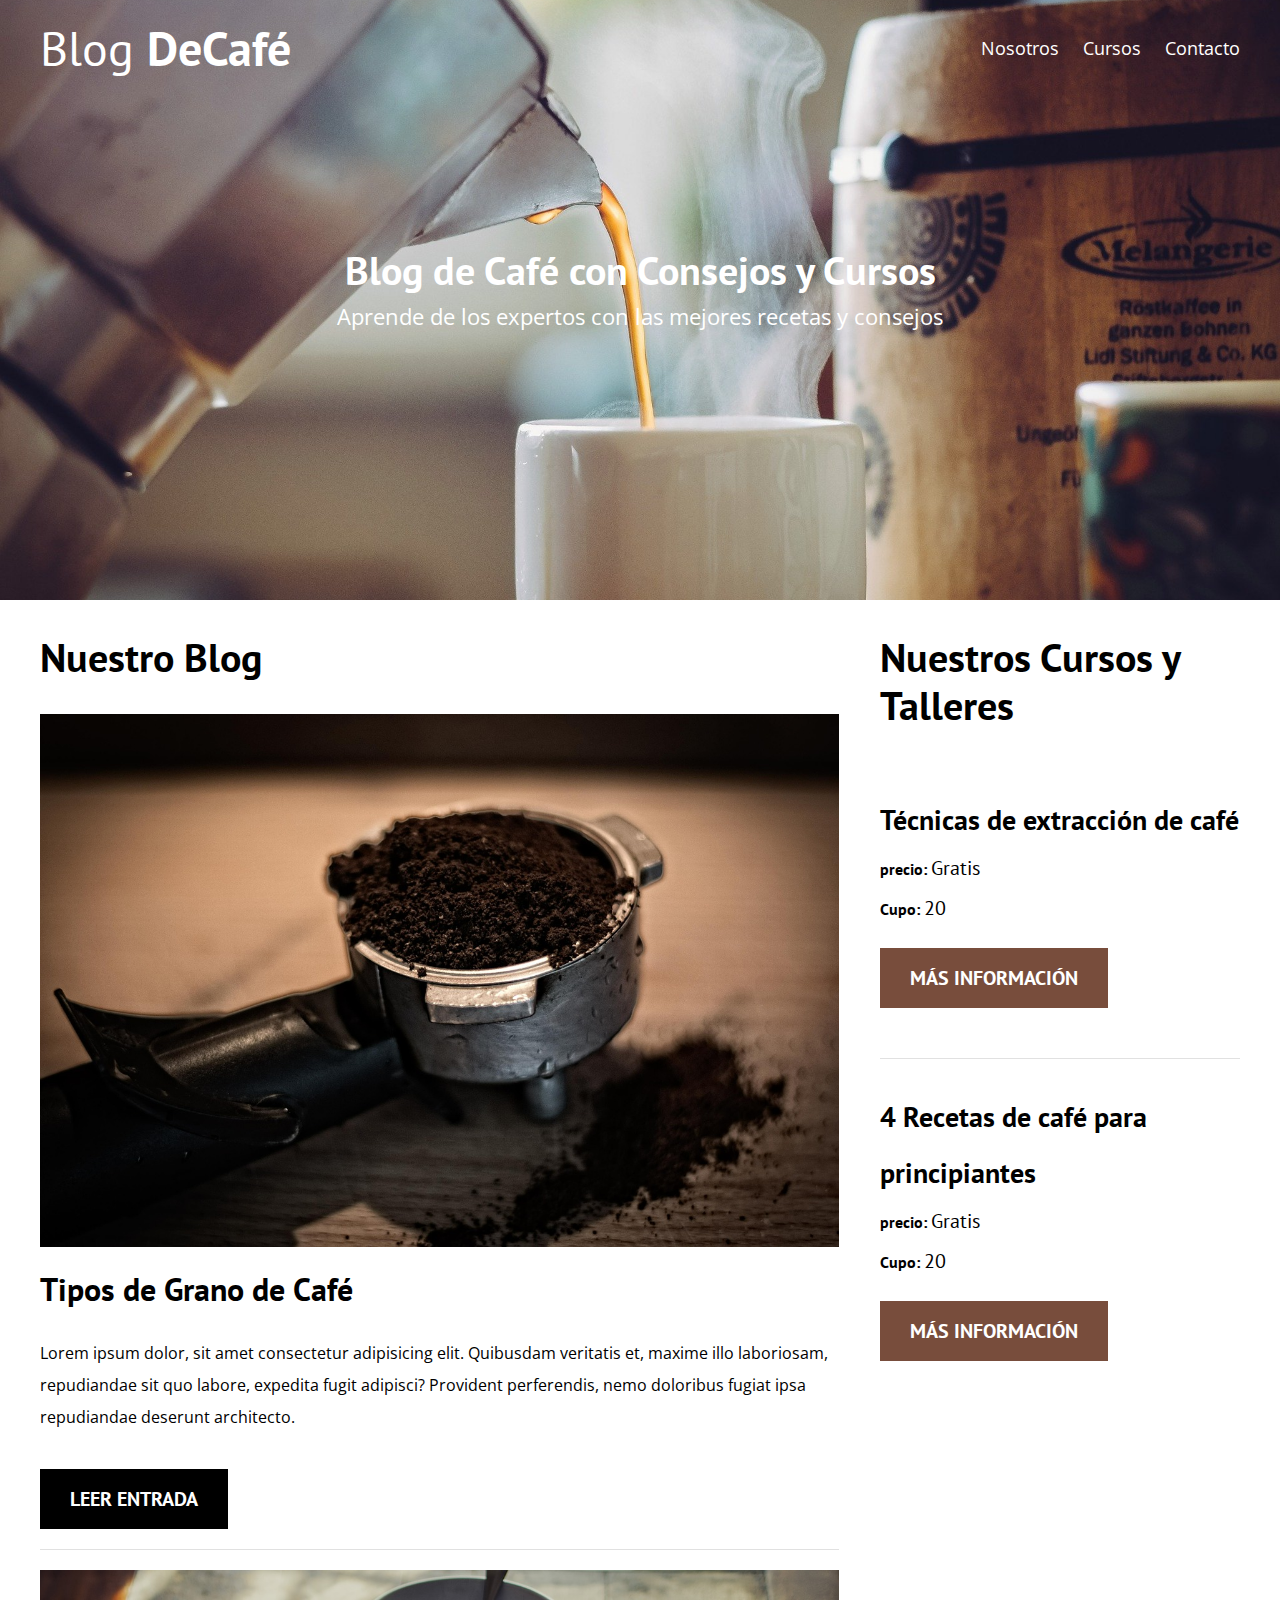
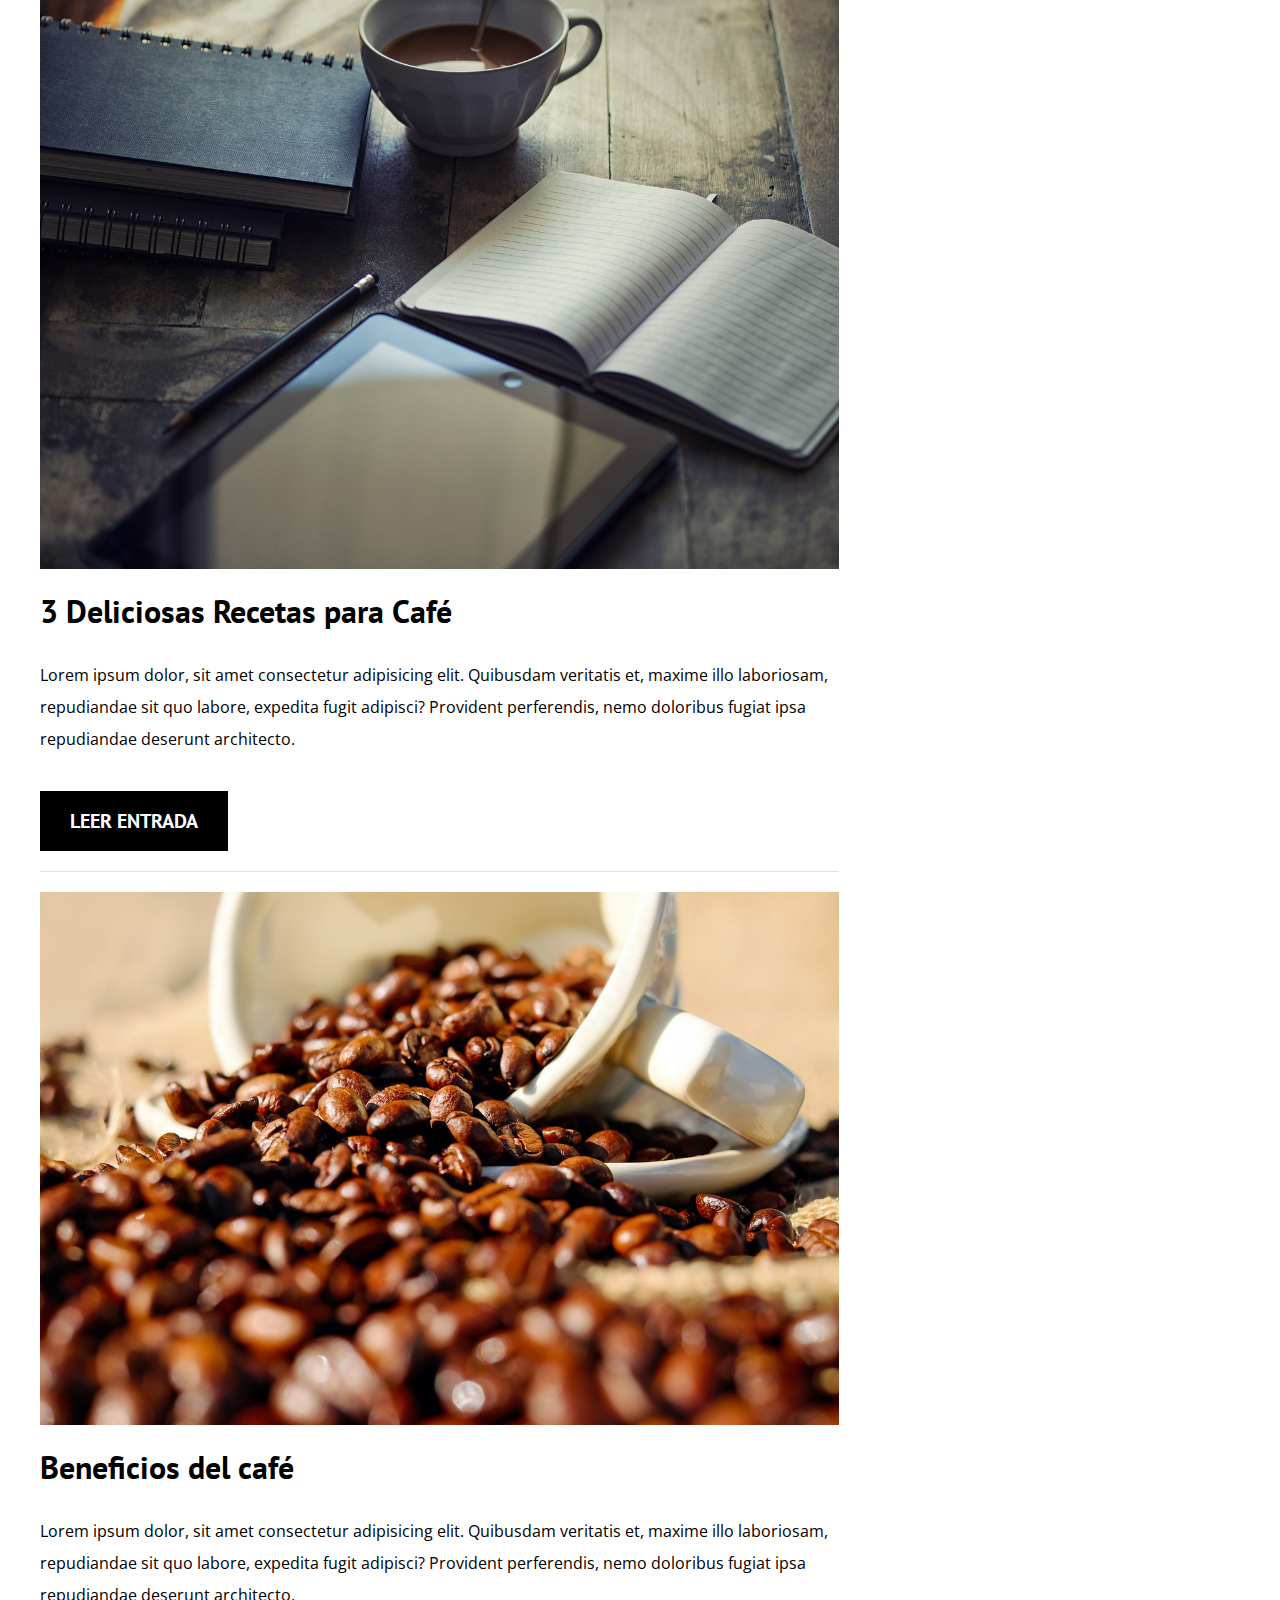
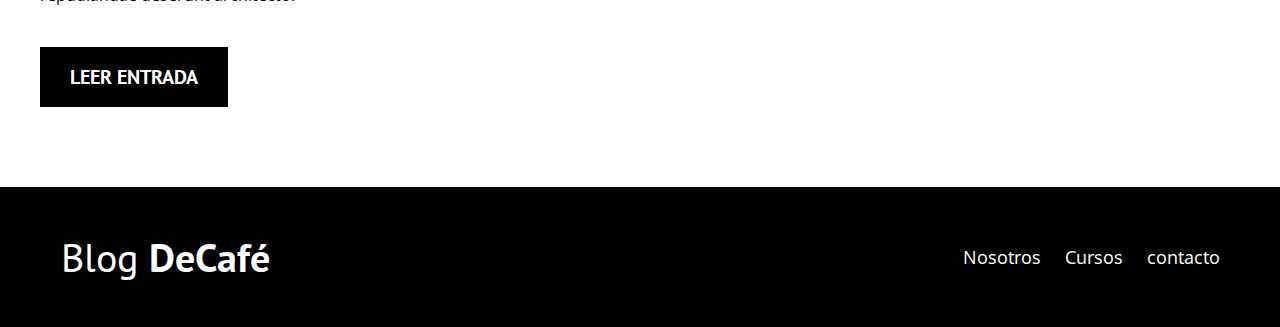
<file: index.html>
<!DOCTYPE html>
<html lang="en">
<head>
    <meta charset="UTF-8">
    <meta name="viewport" content="width=device-width, initial-scale=1.0">
    <link href="https://fonts.googleapis.com/css2?family=Open+Sans&family=PT+Sans:ital,wght@0,700;1,400;1&display=swap" rel="stylesheet">
    <title>Blog Café</title>
    <link rel="stylesheet" href="css/normalize.css">
    <link rel="stylesheet" href="css/styles.css">
</head>
<body>
    <header class="site-header">
        <div class="contenedor">
            <div class="barra">
                <a href="/">
                    <h1 class="no-margin">Blog <span>DeCafé</span></h1>
                </a>
                <nav class="navegacion">
                    <a href="nosotros.html">Nosotros</a>
                    <a href="cursos.html">Cursos</a>
                    <a href="contacto.html">Contacto</a>
                </nav>
            </div><!-- /barra -->
            <div class="texto-header">
                <h2 class="no-margin">Blog de Café con Consejos y Cursos</h2>
                <p class="no-margin">Aprende de los expertos con las mejores recetas y consejos</p>
            </div>
        </div><!-- contenedor -->
    </header>

    <div class="contenido-principal contenedor">
        <main class="blog">
            <h2>Nuestro Blog</h2>
            <article class="entrada-blog">
                <div class="imagen">
                    <img src="img/blog1.jpg" alt="Imagen blog">
                </div>
                <div class="contenido-blog">
                    <h3 class="no-margin">Tipos de Grano de Café</h3>
                    <p>Lorem ipsum dolor, sit amet consectetur adipisicing elit. Quibusdam veritatis et, maxime illo laboriosam, repudiandae sit quo labore, expedita fugit adipisci? Provident perferendis, nemo doloribus fugiat ipsa repudiandae deserunt architecto.</p>
                    <a href="entrada.html" class="boton boton-primario">Leer Entrada</a>
                </div>
            </article>

            <article class="entrada-blog">
                <div class="imagen">
                    <img src="img/blog2.jpg" alt="Imagen blog">
                </div>
                <div class="contenido-blog">
                    <h3 class="no-margin">3 Deliciosas Recetas para Café</h3>
                    <p>Lorem ipsum dolor, sit amet consectetur adipisicing elit. Quibusdam veritatis et, maxime illo laboriosam, repudiandae sit quo labore, expedita fugit adipisci? Provident perferendis, nemo doloribus fugiat ipsa repudiandae deserunt architecto.</p>
                    <a href="entrada.html" class="boton boton-primario">Leer Entrada</a>
                </div>
            </article>
            
            <article class="entrada-blog">
                <div class="imagen">
                    <img src="img/blog3.jpg" alt="Imagen blog">
                </div>
                <div class="contenido-blog">
                    <h3 class="no-margin">Beneficios del café</h3>
                    <p>Lorem ipsum dolor, sit amet consectetur adipisicing elit. Quibusdam veritatis et, maxime illo laboriosam, repudiandae sit quo labore, expedita fugit adipisci? Provident perferendis, nemo doloribus fugiat ipsa repudiandae deserunt architecto.</p>
                    <a href="entrada.html" class="boton boton-primario">Leer Entrada</a>
                </div>
            </article>
        </main>
        <aside class="cursos">
            <h2>Nuestros Cursos y Talleres</h2>

            <ul class="cursos-lista">
                <li class="curso">
                    <h4 class="no-margin">Técnicas de extracción de café</h4>
                    <p class="no-margin">precio: <span>Gratis</span></p>
                    <p class="no-margin">Cupo: <span>20</span></p>
                    <a href="cursos.html" class="boton boton-secundario">Más información</a>
                </li>
                <li class="curso">
                    <h4 class="no-margin">4 Recetas de café para principiantes</h4>
                    <p class="no-margin">precio: <span>Gratis</span></p>
                    <p class="no-margin">Cupo: <span>20</span></p>
                    <a href="cursos.html" class="boton boton-secundario">Más información</a>
                </li>
            </ul>
        </aside>
    </div>

    <footer class="site-footer">
        <div class="contenedor">
            <div class="barra">
                <p class="no-margin">Blog <span>DeCafé</span></p>

                <nav class="navegacion">
                    <a href="nosotros.html">Nosotros</a>
                    <a href="cursos.html">Cursos</a>
                    <a href="contacto.html">contacto</a>
                </nav>
            </div>
        </div>
    </footer>
</body>
</html>
</file>
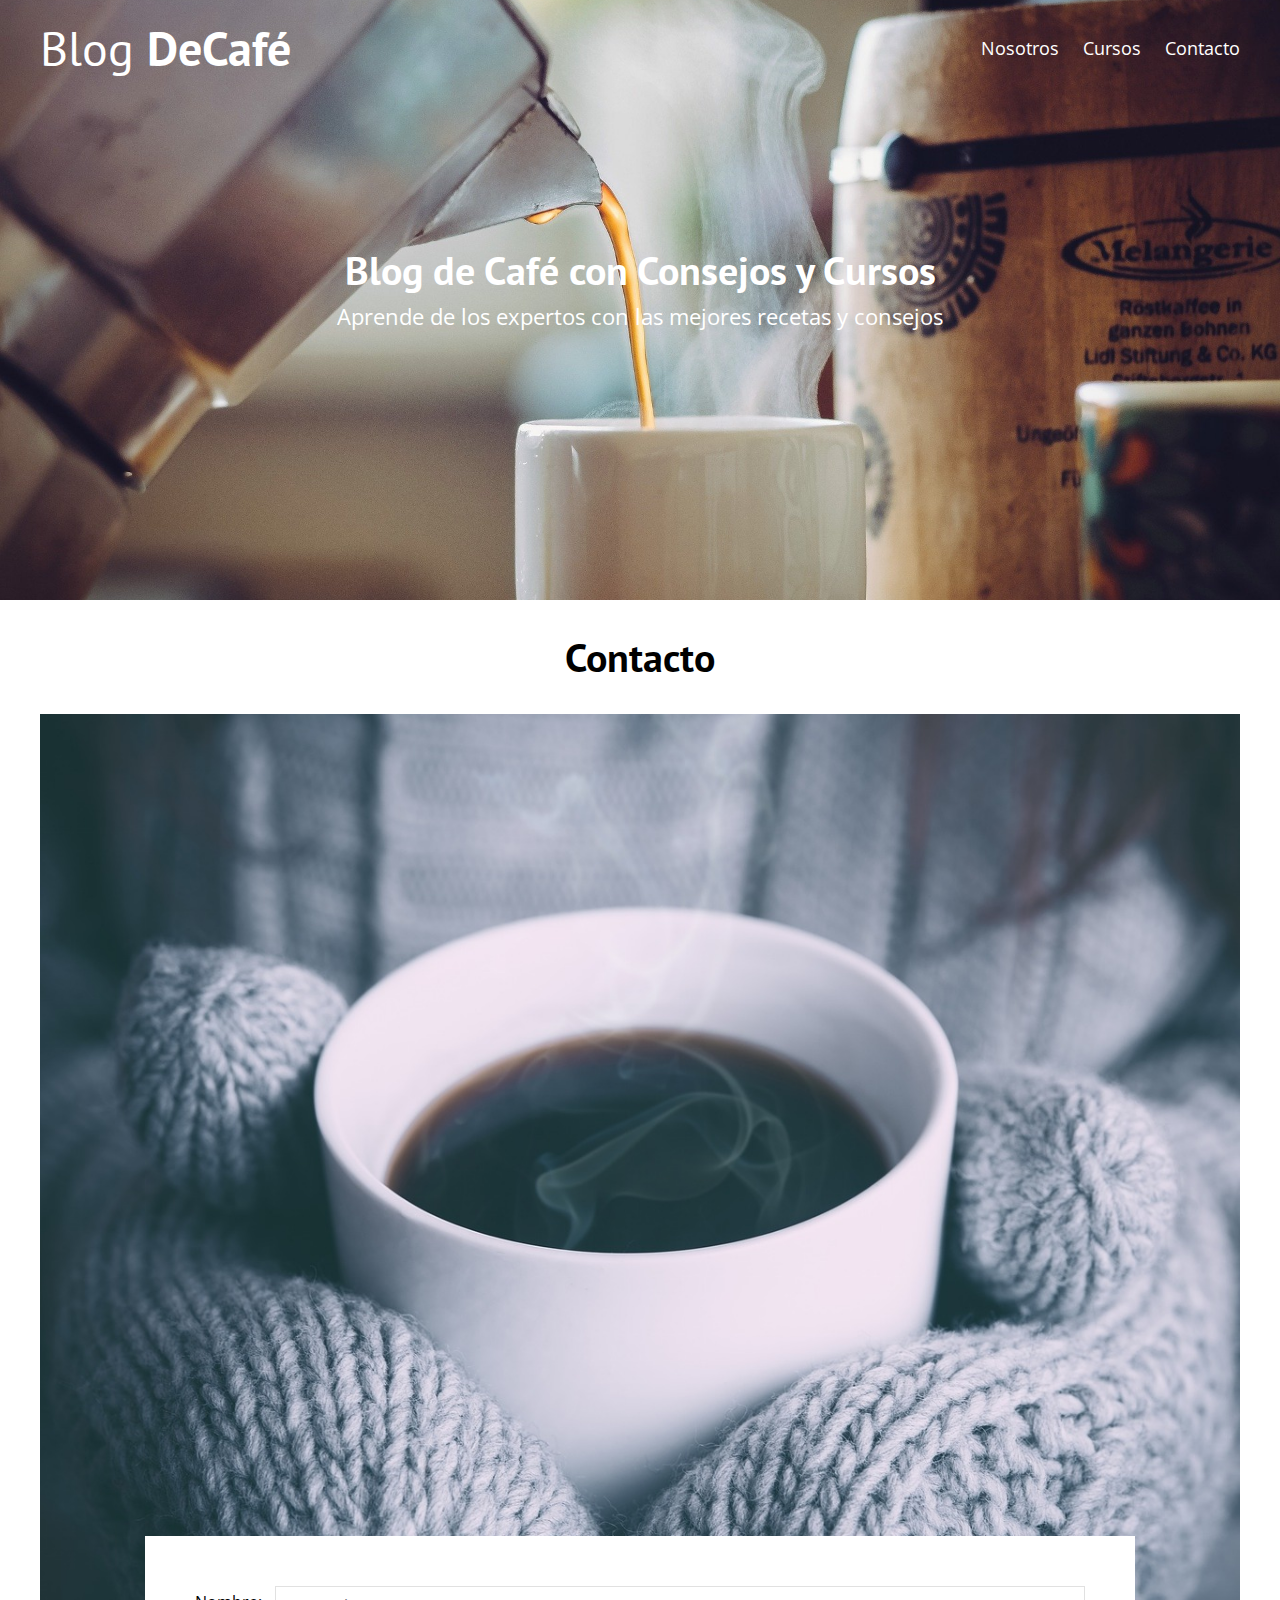
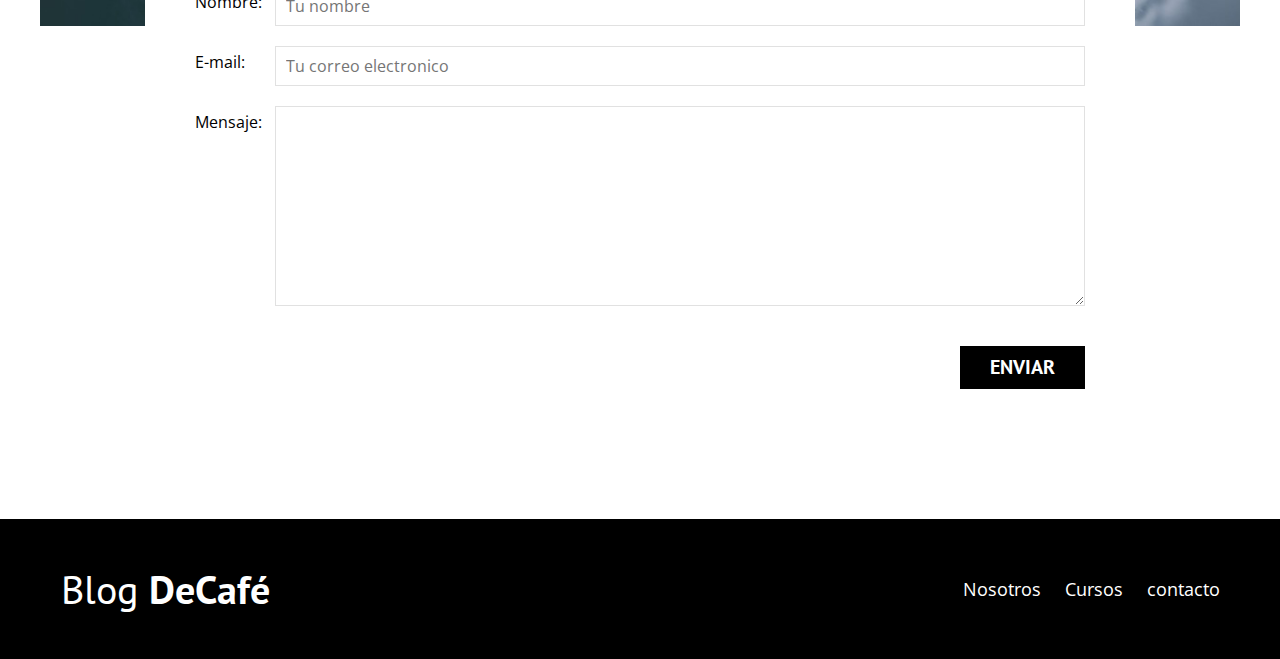
<file: contacto.html>
<!DOCTYPE html>
<html lang="en">
<head>
    <meta charset="UTF-8">
    <meta name="viewport" content="width=device-width, initial-scale=1.0">
    <link href="https://fonts.googleapis.com/css2?family=Open+Sans&family=PT+Sans:ital,wght@0,700;1,400;1&display=swap" rel="stylesheet">
    <title>Blog Café</title>
    <link rel="stylesheet" href="css/normalize.css">
    <link rel="stylesheet" href="css/styles.css">
</head>
<body>
    <header class="site-header">
        <div class="contenedor">
            <div class="barra">
                <a href="/">
                    <h1 class="no-margin">Blog <span>DeCafé</span></h1>
                </a>
                <nav class="navegacion">
                    <a href="nosotros.html">Nosotros</a>
                    <a href="cursos.html">Cursos</a>
                    <a href="contacto.html">Contacto</a>
                </nav>
            </div><!-- /barra -->
            <div class="texto-header">
                <h2 class="no-margin">Blog de Café con Consejos y Cursos</h2>
                <p class="no-margin">Aprende de los expertos con las mejores recetas y consejos</p>
            </div>
        </div><!-- contenedor -->
    </header>

    <main class="contenedor">
        <h2 class="centrar-texto">Contacto</h2>

        <div class="grid centrar-columnas">
            <div class="columnas-12">
                <img src="img/contacto.jpg" alt="Imagen de Contacto">

            </div>
                    <div class="columnas-10 formulario-contacto">
                        <form action="#">
                            <div class="campo">
                                <label for="nombre">Nombre:</label>
                                <input type="text" id="nombre" placeholder="Tu nombre">
                            </div>
                            <div class="campo">
                                <label for="email">E-mail:</label>
                                <input type="email" id="email" placeholder="Tu correo electronico">
                            </div>
                            <div class="campo mensaje">
                                <label for="mensaje">Mensaje:</label>
                                <textarea id="mensaje"></textarea>
                            </div>
                            <div class="campo enviar">
                                <input type="submit" value="Enviar" class="boton boton-primario">
                            </div>
                        </form>
                    </div>
        </div>
    </main>

    <footer class="site-footer">
        <div class="contenedor">
            <div class="barra">
                <p class="no-margin">Blog <span>DeCafé</span></p>

                <nav class="navegacion">
                    <a href="nosotros.html">Nosotros</a>
                    <a href="cursos.html">Cursos</a>
                    <a href="contacto.html">contacto</a>
                </nav>
            </div>
        </div>
    </footer>
</body>
</html>
</file>
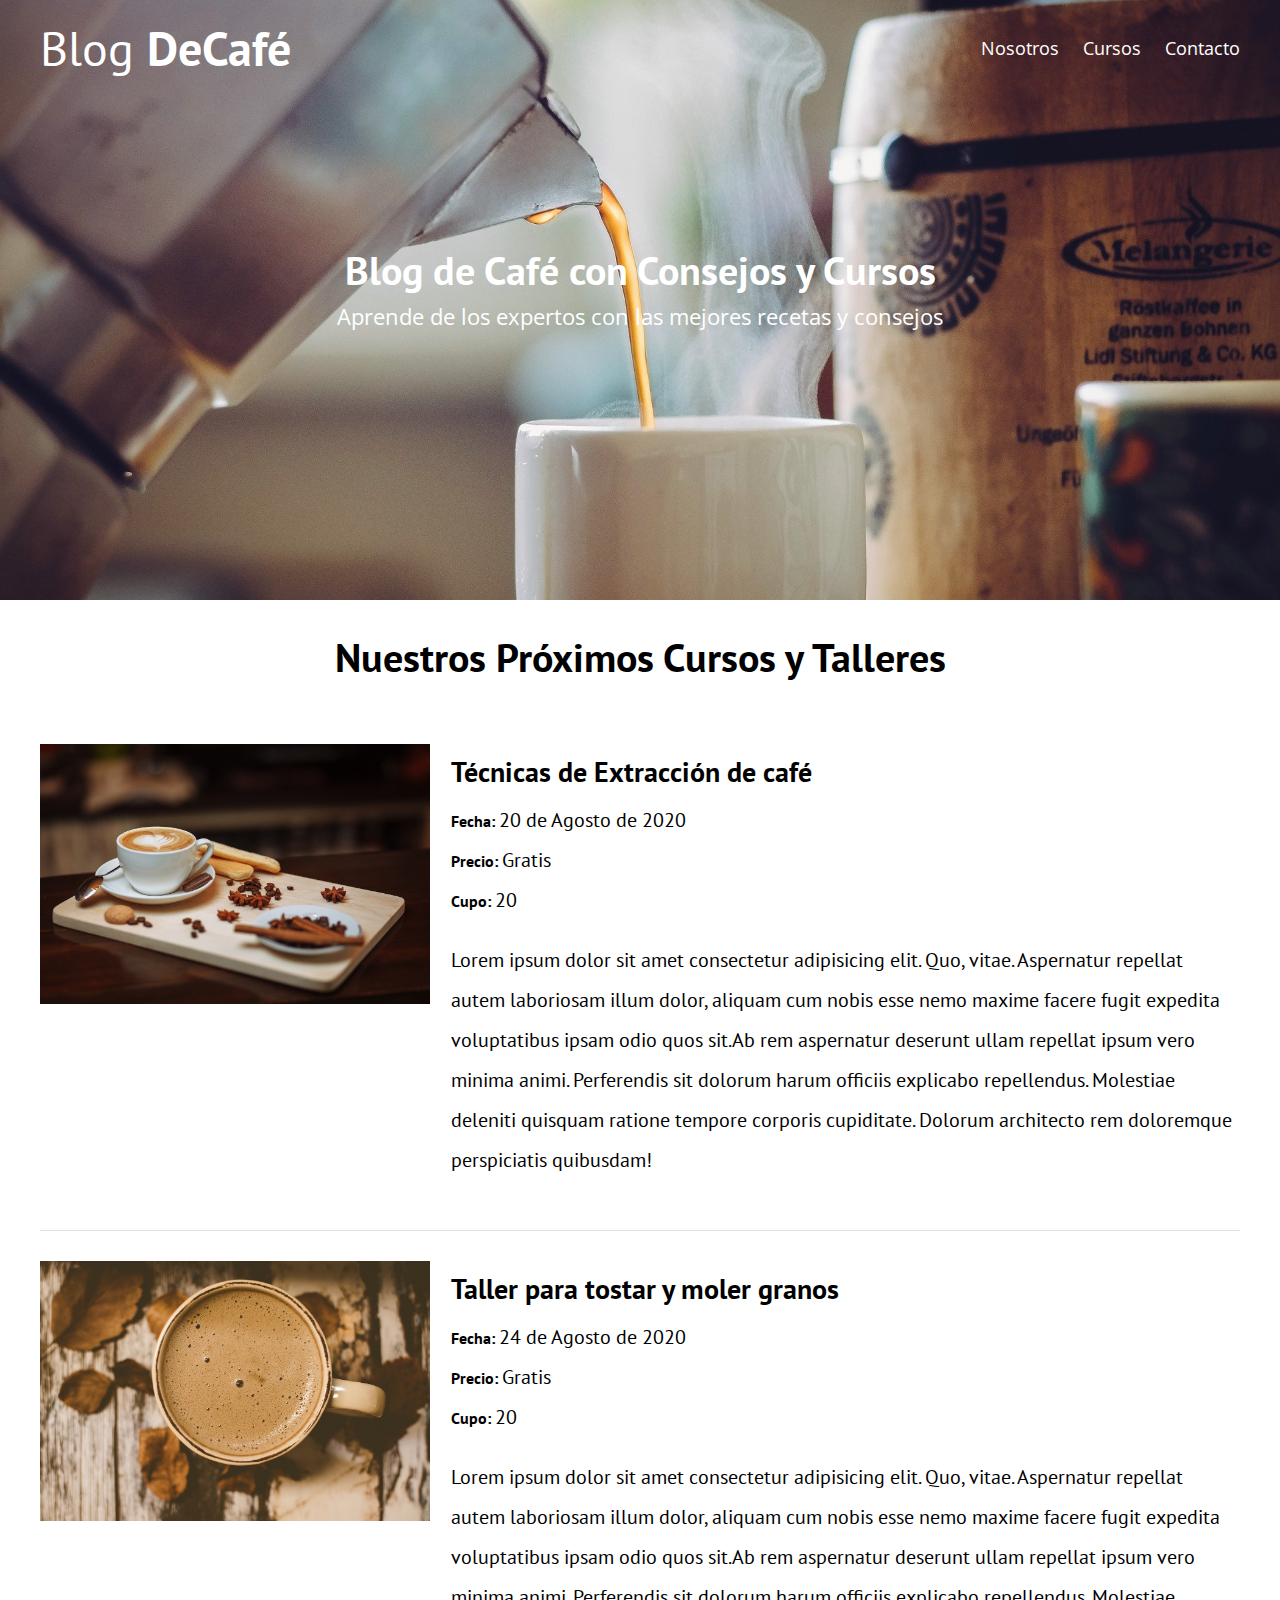
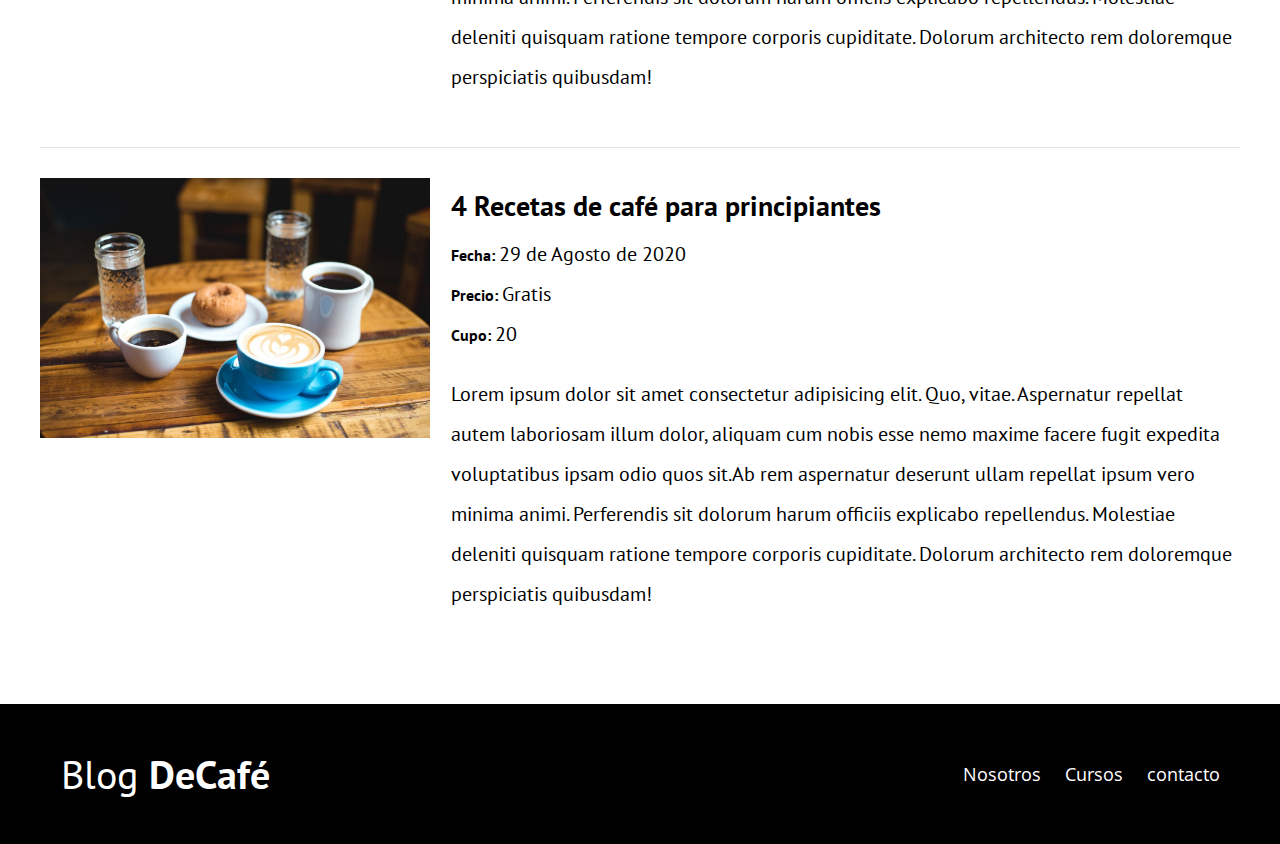
<file: cursos.html>
<!DOCTYPE html>
<html lang="en">
<head>
    <meta charset="UTF-8">
    <meta name="viewport" content="width=device-width, initial-scale=1.0">
    <link href="https://fonts.googleapis.com/css2?family=Open+Sans&family=PT+Sans:ital,wght@0,700;1,400;1&display=swap" rel="stylesheet">
    <title>Blog Café</title>
    <link rel="stylesheet" href="css/normalize.css">
    <link rel="stylesheet" href="css/styles.css">
</head>
<body>
    <header class="site-header">
        <div class="contenedor">
            <div class="barra">
                <a href="/">
                    <h1 class="no-margin">Blog <span>DeCafé</span></h1>
                </a>
                <nav class="navegacion">
                    <a href="nosotros.html">Nosotros</a>
                    <a href="cursos.html">Cursos</a>
                    <a href="contacto.html">Contacto</a>
                </nav>
            </div><!-- /barra -->
            <div class="texto-header">
                <h2 class="no-margin">Blog de Café con Consejos y Cursos</h2>
                <p class="no-margin">Aprende de los expertos con las mejores recetas y consejos</p>
            </div>
        </div><!-- contenedor -->
    </header>

    <main class="contenedor">
        <h2 class="centrar-texto">Nuestros Próximos Cursos y Talleres</h2>

        <article class="curso grid">
            <div class="columnas-4">
                <img src="img/curso1.jpg" alt="Imagen Curso">
            </div>

            <div class="columnas-8">
                <h4 class="no-margin">Técnicas de Extracción de café</h4>
                <p class="no-margin">Fecha: <span>20 de Agosto de 2020</span></p>
                <p class="no-margin">Precio: <span>Gratis</span></p>
                <p class="no-margin">Cupo: <span>20</span></p>
                <p class="descripcion">Lorem ipsum dolor sit amet consectetur adipisicing elit. Quo, vitae. Aspernatur repellat autem laboriosam illum dolor, aliquam cum nobis esse nemo maxime facere fugit expedita voluptatibus ipsam odio quos sit.Ab rem aspernatur deserunt ullam repellat ipsum vero minima animi. Perferendis sit dolorum harum officiis explicabo repellendus. Molestiae deleniti quisquam ratione tempore corporis cupiditate. Dolorum architecto rem doloremque perspiciatis quibusdam!</p>
            </div>
        </article>

        <article class="curso grid">
            <div class="columnas-4">
                <img src="img/curso2.jpg" alt="Imagen Curso">
            </div>

            <div class="columnas-8">
                <h4 class="no-margin">Taller para tostar y moler granos</h4>
                <p class="no-margin">Fecha: <span>24 de Agosto de 2020</span></p>
                <p class="no-margin">Precio: <span>Gratis</span></p>
                <p class="no-margin">Cupo: <span>20</span></p>
                <p class="descripcion">Lorem ipsum dolor sit amet consectetur adipisicing elit. Quo, vitae. Aspernatur repellat autem laboriosam illum dolor, aliquam cum nobis esse nemo maxime facere fugit expedita voluptatibus ipsam odio quos sit.Ab rem aspernatur deserunt ullam repellat ipsum vero minima animi. Perferendis sit dolorum harum officiis explicabo repellendus. Molestiae deleniti quisquam ratione tempore corporis cupiditate. Dolorum architecto rem doloremque perspiciatis quibusdam!</p>
            </div>
        </article>

        <article class="curso grid">
            <div class="columnas-4">
                <img src="img/curso3.jpg" alt="Imagen Curso">
            </div>

            <div class="columnas-8">
                <h4 class="no-margin">4 Recetas de café para principiantes</h4>
                <p class="no-margin">Fecha: <span>29 de Agosto de 2020</span></p>
                <p class="no-margin">Precio: <span>Gratis</span></p>
                <p class="no-margin">Cupo: <span>20</span></p>
                <p class="descripcion">Lorem ipsum dolor sit amet consectetur adipisicing elit. Quo, vitae. Aspernatur repellat autem laboriosam illum dolor, aliquam cum nobis esse nemo maxime facere fugit expedita voluptatibus ipsam odio quos sit.Ab rem aspernatur deserunt ullam repellat ipsum vero minima animi. Perferendis sit dolorum harum officiis explicabo repellendus. Molestiae deleniti quisquam ratione tempore corporis cupiditate. Dolorum architecto rem doloremque perspiciatis quibusdam!</p>
            </div>
        </article>
    </main>

    <footer class="site-footer">
        <div class="contenedor">
            <div class="barra">
                <p class="no-margin">Blog <span>DeCafé</span></p>

                <nav class="navegacion">
                    <a href="nosotros.html">Nosotros</a>
                    <a href="cursos.html">Cursos</a>
                    <a href="contacto.html">contacto</a>
                </nav>
            </div>
        </div>
    </footer>
</body>
</html>
</file>
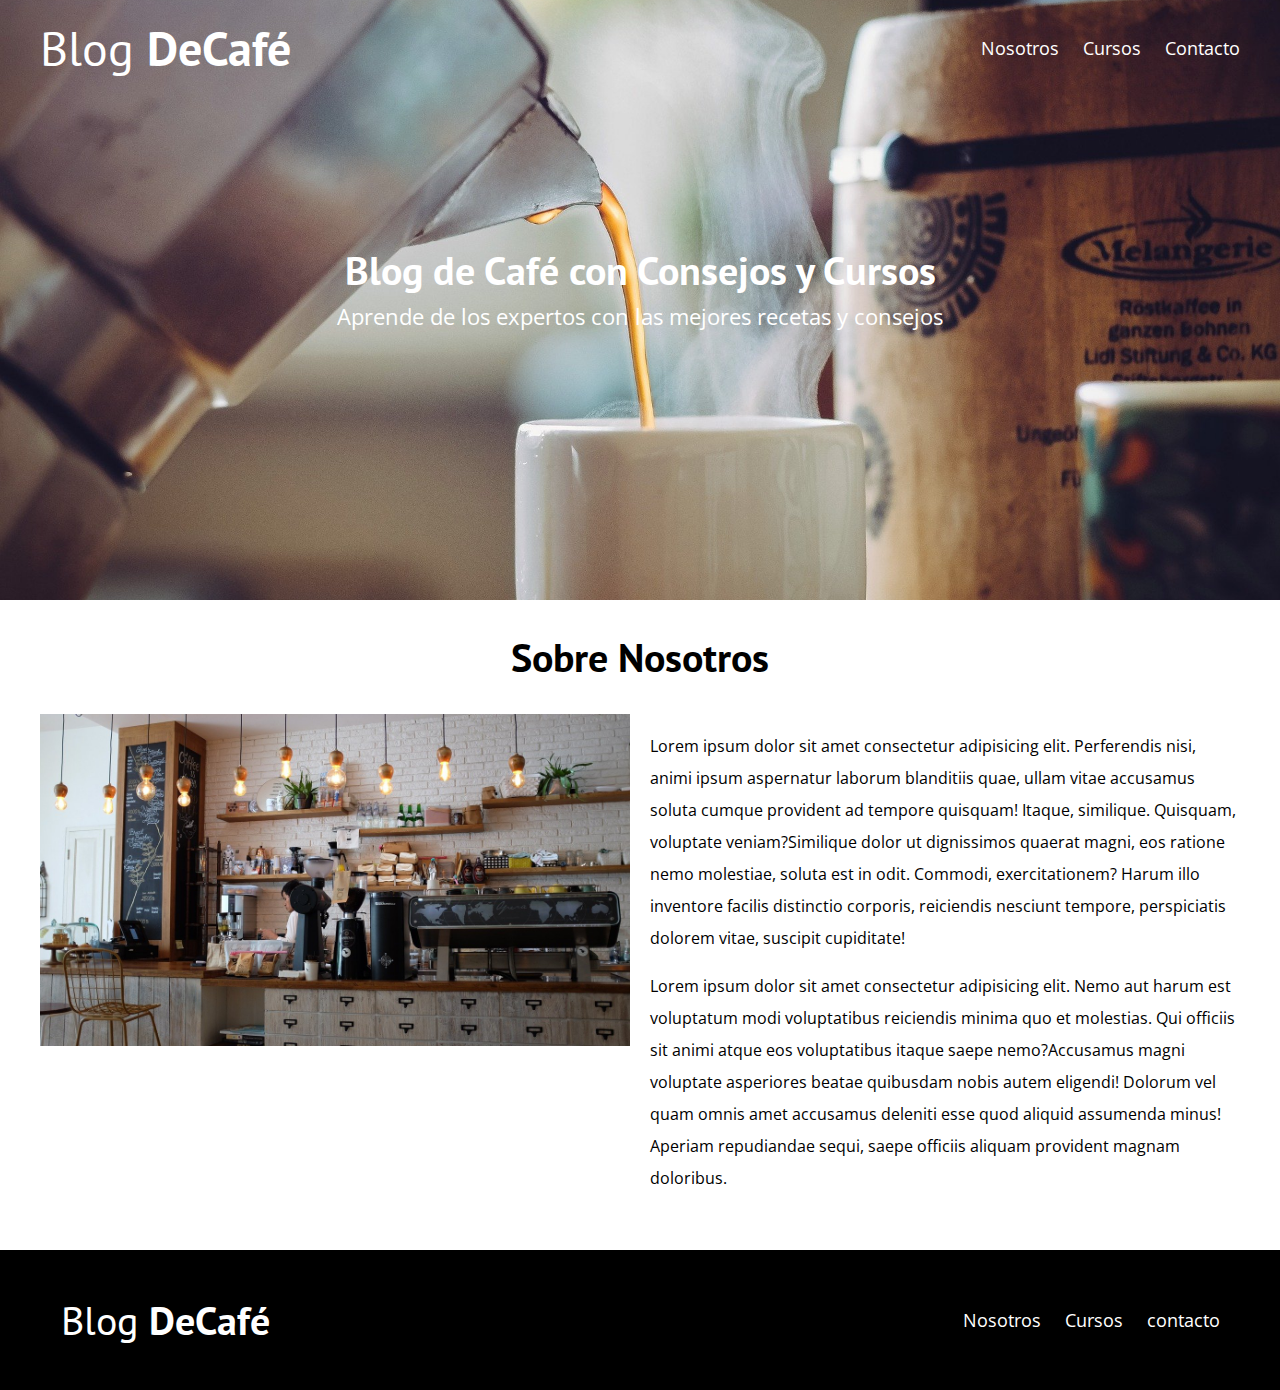
<file: nosotros.html>
<!DOCTYPE html>
<html lang="en">
<head>
    <meta charset="UTF-8">
    <meta name="viewport" content="width=device-width, initial-scale=1.0">
    <link href="https://fonts.googleapis.com/css2?family=Open+Sans&family=PT+Sans:ital,wght@0,700;1,400;1&display=swap" rel="stylesheet">
    <title>Blog Café</title>
    <link rel="stylesheet" href="css/normalize.css">
    <link rel="stylesheet" href="css/styles.css">
</head>
<body>
    <header class="site-header">
        <div class="contenedor">
            <div class="barra">
                <a href="/">
                    <h1 class="no-margin">Blog <span>DeCafé</span></h1>
                </a>
                <nav class="navegacion">
                    <a href="nosotros.html">Nosotros</a>
                    <a href="cursos.html">Cursos</a>
                    <a href="contacto.html">Contacto</a>
                </nav>
            </div><!-- /barra -->
            <div class="texto-header">
                <h2 class="no-margin">Blog de Café con Consejos y Cursos</h2>
                <p class="no-margin">Aprende de los expertos con las mejores recetas y consejos</p>
            </div>
        </div><!-- contenedor -->
    </header>

    <main class="contenedor">
        <h2 class="centrar-texto">Sobre Nosotros</h2>
        <div class="grid">
            <div class="columnas-6">
                <img src="img/nosotros.jpg" alt="Imagen Nosotros">
            </div>
            <div class="columnas-6">
                <p>Lorem ipsum dolor sit amet consectetur adipisicing elit. Perferendis nisi, animi ipsum aspernatur laborum blanditiis quae, ullam vitae accusamus soluta cumque provident ad tempore quisquam! Itaque, similique. Quisquam, voluptate veniam?Similique dolor ut dignissimos quaerat magni, eos ratione nemo molestiae, soluta est in odit. Commodi, exercitationem? Harum illo inventore facilis distinctio corporis, reiciendis nesciunt tempore, perspiciatis dolorem vitae, suscipit cupiditate!</p>
                <p>Lorem ipsum dolor sit amet consectetur adipisicing elit. Nemo aut harum est voluptatum modi voluptatibus reiciendis minima quo et molestias. Qui officiis sit animi atque eos voluptatibus itaque saepe nemo?Accusamus magni voluptate asperiores beatae quibusdam nobis autem eligendi! Dolorum vel quam omnis amet accusamus deleniti esse quod aliquid assumenda minus! Aperiam repudiandae sequi, saepe officiis aliquam provident magnam doloribus.</p>
            </div>
        </div>
    </main>

    <footer class="site-footer">
        <div class="contenedor">
            <div class="barra">
                <p class="no-margin">Blog <span>DeCafé</span></p>

                <nav class="navegacion">
                    <a href="nosotros.html">Nosotros</a>
                    <a href="cursos.html">Cursos</a>
                    <a href="contacto.html">contacto</a>
                </nav>
            </div>
        </div>
    </footer>
</body>
</html>
</file>
<file: css/styles.css>
html{
    box-sizing: border-box;
    font-size: 62.5%; /* 1rem = 10px */
}
*, *:before, *:after{
    box-sizing: inherit;
}
body{
    font-family: 'Open Sans', sans-serif;
    font-size: 1.6rem;
    line-height: 2;
}
/* Globales */
.contenedor{
    max-width: 1200px;
    width: 95%;
    margin: 0 auto;
}
h1, h2, h3, h4{
    font-family: 'PT Sans', sans-serif;
}
h1{
    font-size: 4.8rem;
}
h2{
    font-size: 4rem;
    line-height: 1.2;
}
h3{
    font-size: 3.2rem;
}
h4{
    font-size: 2.8rem;
}
img{
    max-width: 100%;
}
/* Utilidades */
.centrar-texto{
    text-align: center;
}
.no-margin{
    margin: 0;
}
/* Grid */
@media (min-width: 768px) {
    .grid{
        display: flex;
        justify-content: space-between;
        flex-wrap: wrap;
    }
    .centrar-columnas{
        justify-content: center;
    }
    .columnas-4{
        flex: 0 0 calc(33.3% - 1rem);
    }
    .columnas-6{
        flex: 0 0 calc(50% - 1rem);
    }
    .columnas-8{
        flex:  0 0 calc(66.6% - 1rem);
    }
    .columnas-10{
        flex: 0 0 calc(83.3% - 1rem);
    }
    .columnas-12{
        flex: 0 0 100%;
    }
}
/* Botones */
.boton{
    display: block;
    text-align: center;
    color: white;
    padding: 1rem 3rem;
    margin: 2rem 0;
    text-decoration: none;
    font-family: 'PT Sans', sans-serif;
    font-weight: 700;
    text-transform: uppercase;
    font-size: 2rem;
    flex: 0 0 100%;
    border: none;
}
.boton:hover{
    cursor: pointer;
}
@media (min-width: 768px) {
    .boton{
        display: inline-block;
        flex:  0 0  auto;
    }
}
.boton-primario{
    background-color: #000000;
}
.boton-secundario{
    background-color: #784d3c;
}
/* Header */
@media(min-width:768px){
    .barra{
        display: flex;
        justify-content: space-between;
        align-items: center;
    }
}
.site-header{
    background-image: url(../img/banner.jpg);
    background-repeat: no-repeat;
    background-position: center center;
    background-size: cover;
    height: 60rem;
}
.site-header a{
    color: white;
    text-decoration: none;
}
.site-header h1{
    text-align: center;
    font-weight: 400;
}
.site-header h1 span{
    font-weight: 700;
}
/* Navegación */
.navegacion a{
    text-align: center;
    display: block;
    font-size: 1.8rem;
    color: white;
    text-decoration: none;
}
@media (min-width: 768px) {
    .navegacion a {
        display: inline;
        margin-right: 2rem;
    }
    .navegacion a:last-of-type{
        margin-right: 0;
    }
}
/* Texto Header */
.texto-header{
    color: white;
    text-align: center;
    margin-top: 5rem;
}
@media (min-width: 768px) {
    .texto-header{
        margin-top: 15rem;
    }
}
.texto-header p{
    font-size: 2.2rem;
}
/* Contenido Principal HOME*/
.contenido-principal{
    display: flex;
    flex-wrap: wrap;
}
.blog,
.cursos{
    flex-grow: 0;
    flex-shrink: 0;
    flex-basis: 100%;
}
.cursos{
    order: -1;
}
@media (min-width: 768px) {
    .contenido-principal{
        justify-content: space-between;
    }
    .blog{
        flex-basis: 66.6%;
        order: -1;
    }
    .cursos{
        flex-basis: calc(33.3% - 4rem);
    }
}
/* Opcional */
/* .entrada-blog{
    display: flex;
    justify-content: space-between;
}
.entrada-blog .imagen{
    flex: 0 0 40%;
}
.entrada-blog .contenido-blog{
    flex: 0 0 calc(60% - 2rem);
} */
.entrada-blog{
    margin-bottom: 2rem;
    border-bottom: 1px solid #e1e1e1;
}
.entrada-blog:last-of-type{
    border-bottom: none;
}
/* Cursos Sidebar */
.cursos-lista{
    padding: 0;
    list-style: none;
}
.curso{
    padding-top: 3rem;
    padding-bottom: 3rem;
    border-bottom: 1px solid #e1e1e1;
}
.curso:last-of-type{
    border-bottom: none;
}
.curso p{
    font-family: 'PT Sans', sans-serif;
    font-weight: 700;
}
.curso p span,
.curso p.descripcion{
    font-weight: 400;
    font-size: 2rem;
}
/* Footer */
.site-footer{
    background-color: #000000;
    padding: 3rem;
    margin-top: 4rem;
}
.site-footer p{
    color: #ffffff;
    font-size: 4rem;
    font-weight: 400;
    font-family: 'PT Sans', sans-serif;
    text-align: center;
}
.site-footer p span{
    font-weight: 700;
}
/* Contacto */
.formulario-contacto{
    background-color: white;
    padding: 5rem;
}
@media (min-width: 768px) {
    .formulario-contacto{
        margin-top: -10rem;
    }
}
.formulario-contacto .campo{
    display: flex;
    justify-content: space-between;
    margin-bottom: 2rem;
}
.formulario-contacto .campo label{
    flex: 0 0 8rem;
}
.formulario-contacto .campo input:not([type="submit"]),
.formulario-contacto textarea{
    flex: 1;
    border: 1px solid #e1e1e1;
    padding: 1rem;
}
.formulario-contacto textarea{
    height: 20rem;
}
.formulario-contacto .enviar{
    display: flex;
    justify-content: flex-end;
}
</file>
